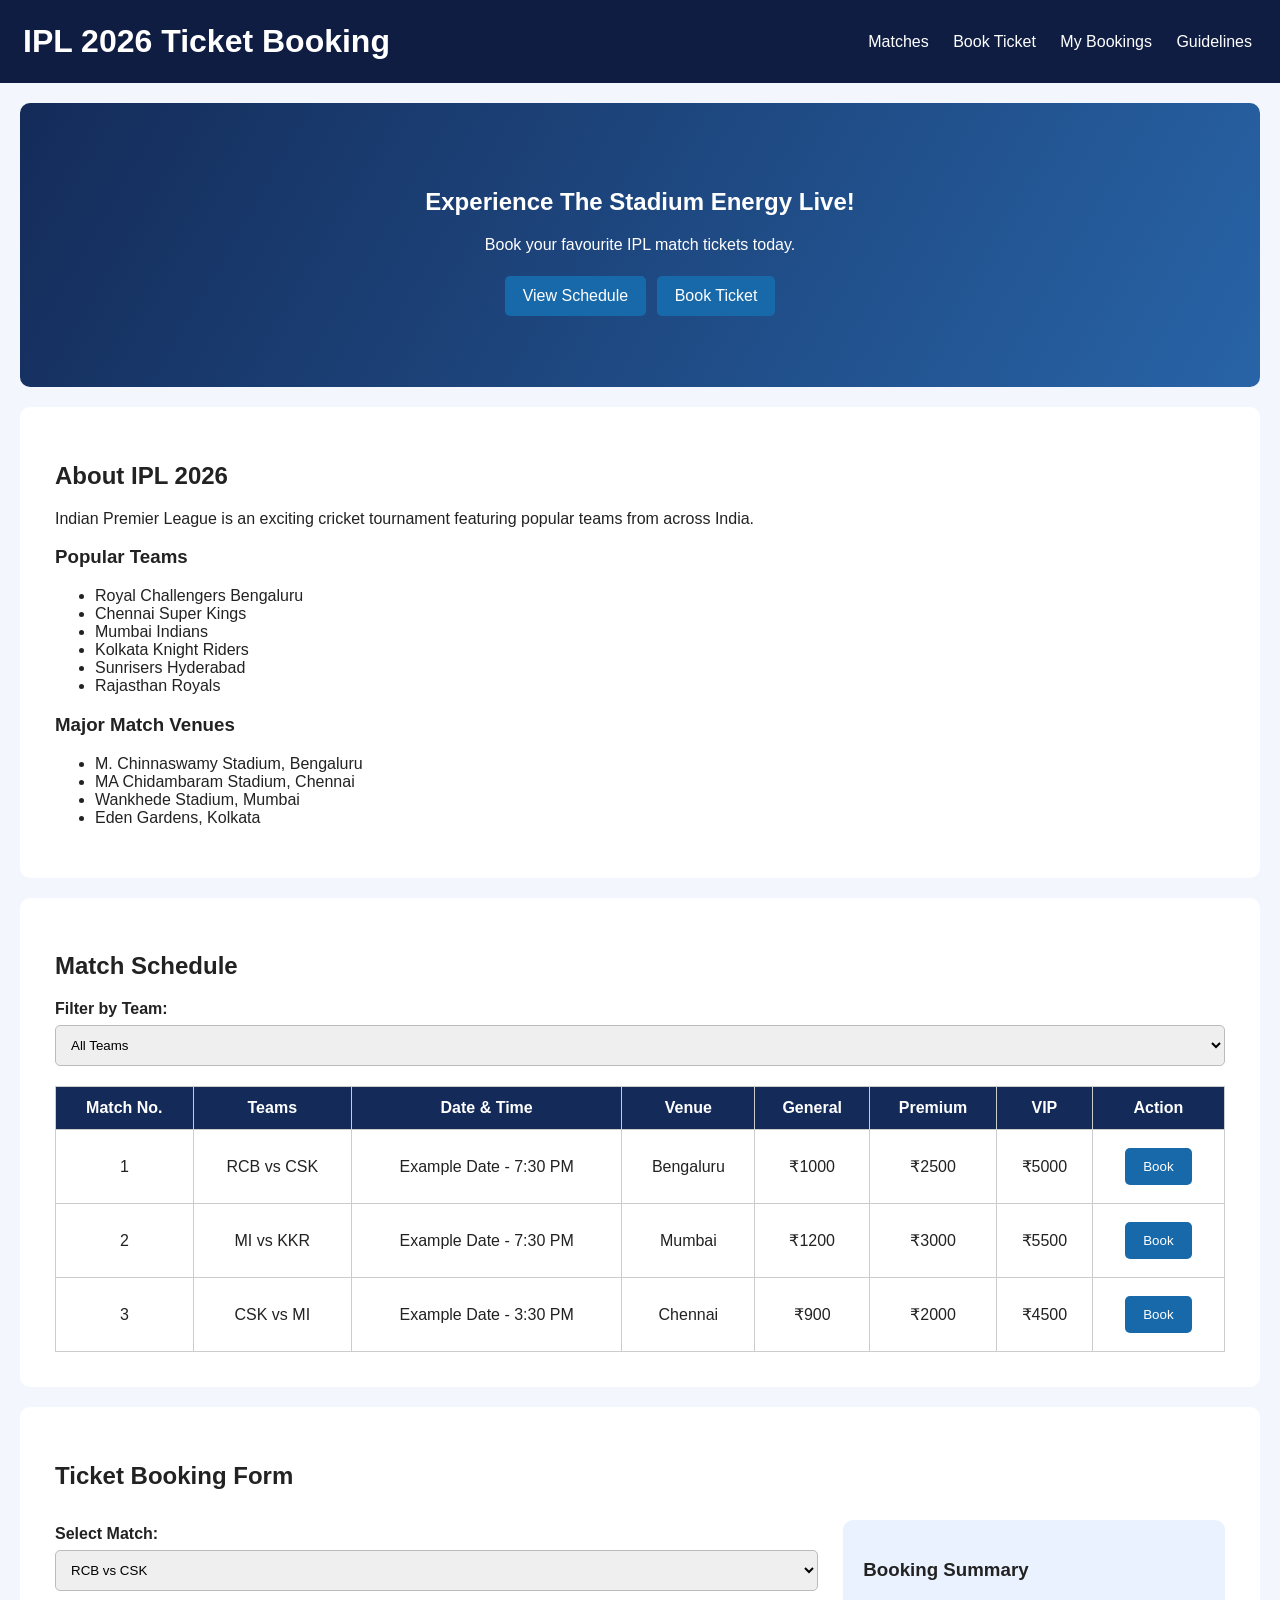
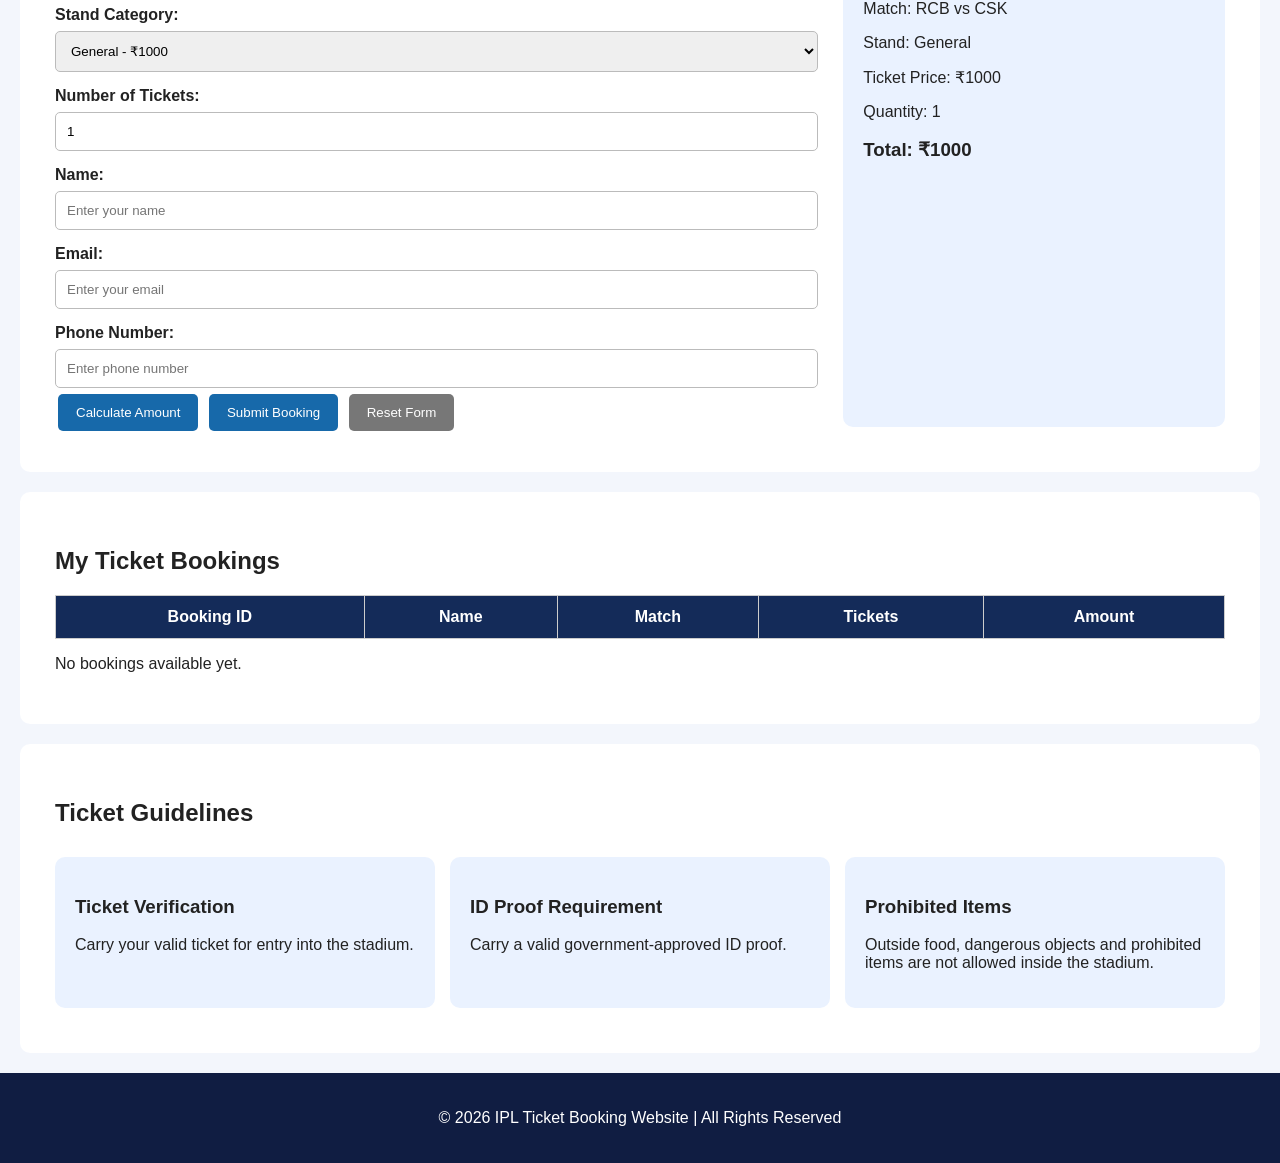
<file: index.html>
<!DOCTYPE html>
<html lang="en">
<head>
    <meta charset="UTF-8">
    <meta name="viewport" content="width=device-width, initial-scale=1.0">
    <title>IPL Ticket Booking 2026</title>
    <link rel="stylesheet" href="styles.css">
    <script src="app.js" defer></script>
</head>
<body>

<header>
    <h1>IPL 2026 Ticket Booking</h1>
    <nav>
        <a href="#matches">Matches</a>
        <a href="#booking">Book Ticket</a>
        <a href="#mybookings">My Bookings</a>
        <a href="#guidelines">Guidelines</a>
    </nav>
</header>

<section class="hero">
    <h1>Experience The Stadium Energy Live!</h1>
    <p>Book your favourite IPL match tickets today.</p>
    <a href="#matches" class="btn">View Schedule</a>
    <a href="#booking" class="btn">Book Ticket</a>
</section>

<section id="about">
    <h2>About IPL 2026</h2>
    <p>Indian Premier League is an exciting cricket tournament featuring popular teams from across India.</p>

    <h3>Popular Teams</h3>
    <ul>
        <li>Royal Challengers Bengaluru</li>
        <li>Chennai Super Kings</li>
        <li>Mumbai Indians</li>
        <li>Kolkata Knight Riders</li>
        <li>Sunrisers Hyderabad</li>
        <li>Rajasthan Royals</li>
    </ul>

    <h3>Major Match Venues</h3>
    <ul>
        <li>M. Chinnaswamy Stadium, Bengaluru</li>
        <li>MA Chidambaram Stadium, Chennai</li>
        <li>Wankhede Stadium, Mumbai</li>
        <li>Eden Gardens, Kolkata</li>
    </ul>
</section>

<section id="matches">
    <h2>Match Schedule</h2>

    <label for="teamFilter">Filter by Team:</label>
    <select id="teamFilter">
        <option value="all">All Teams</option>
        <option value="RCB">RCB</option>
        <option value="CSK">CSK</option>
        <option value="MI">MI</option>
        <option value="KKR">KKR</option>
    </select>

    <table id="matchTable">
        <tr>
            <th>Match No.</th>
            <th>Teams</th>
            <th>Date & Time</th>
            <th>Venue</th>
            <th>General</th>
            <th>Premium</th>
            <th>VIP</th>
            <th>Action</th>
        </tr>
        <tr>
            <td>1</td>
            <td>RCB vs CSK</td>
            <td>Example Date - 7:30 PM</td>
            <td>Bengaluru</td>
            <td>₹1000</td>
            <td>₹2500</td>
            <td>₹5000</td>
            <td><button class="book-btn" data-match="RCB vs CSK">Book</button></td>
        </tr>
        <tr>
            <td>2</td>
            <td>MI vs KKR</td>
            <td>Example Date - 7:30 PM</td>
            <td>Mumbai</td>
            <td>₹1200</td>
            <td>₹3000</td>
            <td>₹5500</td>
            <td><button class="book-btn" data-match="MI vs KKR">Book</button></td>
        </tr>
        <tr>
            <td>3</td>
            <td>CSK vs MI</td>
            <td>Example Date - 3:30 PM</td>
            <td>Chennai</td>
            <td>₹900</td>
            <td>₹2000</td>
            <td>₹4500</td>
            <td><button class="book-btn" data-match="CSK vs MI">Book</button></td>
        </tr>
    </table>
</section>

<section id="booking">
    <h2>Ticket Booking Form</h2>

    <div class="booking-layout">
        <form id="bookingForm">
            <label for="match">Select Match:</label>
            <select id="match" required>
                <option value="RCB vs CSK">RCB vs CSK</option>
                <option value="MI vs KKR">MI vs KKR</option>
                <option value="CSK vs MI">CSK vs MI</option>
            </select>

            <label for="stand">Stand Category:</label>
            <select id="stand" required>
                <option value="1000">General - ₹1000</option>
                <option value="2500">Premium - ₹2500</option>
                <option value="5000">VIP - ₹5000</option>
            </select>

            <label for="quantity">Number of Tickets:</label>
            <input type="number" id="quantity" min="1" max="10" value="1" required>

            <label for="name">Name:</label>
            <input type="text" id="name" placeholder="Enter your name" required>

            <label for="email">Email:</label>
            <input type="email" id="email" placeholder="Enter your email" required>

            <label for="phone">Phone Number:</label>
            <input type="tel" id="phone" placeholder="Enter phone number" required>

            <button type="button" id="calculateBtn">Calculate Amount</button>
            <button type="submit">Submit Booking</button>
            <button type="reset" class="reset-btn">Reset Form</button>
        </form>

        <div class="card">
            <h3>Booking Summary</h3>
            <p>Match: <span id="summaryMatch">RCB vs CSK</span></p>
            <p>Stand: <span id="summaryStand">General</span></p>
            <p>Ticket Price: ₹<span id="price">1000</span></p>
            <p>Quantity: <span id="summaryQuantity">1</span></p>
            <h3>Total: ₹<span id="total">1000</span></h3>
        </div>
    </div>
</section>

<section id="mybookings">
    <h2>My Ticket Bookings</h2>
    <table id="bookingTable">
        <tr>
            <th>Booking ID</th>
            <th>Name</th>
            <th>Match</th>
            <th>Tickets</th>
            <th>Amount</th>
        </tr>
    </table>
    <p id="emptyMessage">No bookings available yet.</p>
</section>

<section id="guidelines">
    <h2>Ticket Guidelines</h2>
    <div class="cards">
        <div class="card">
            <h3>Ticket Verification</h3>
            <p>Carry your valid ticket for entry into the stadium.</p>
        </div>
        <div class="card">
            <h3>ID Proof Requirement</h3>
            <p>Carry a valid government-approved ID proof.</p>
        </div>
        <div class="card">
            <h3>Prohibited Items</h3>
            <p>Outside food, dangerous objects and prohibited items are not allowed inside the stadium.</p>
        </div>
    </div>
</section>

<footer>
    <p>© 2026 IPL Ticket Booking Website | All Rights Reserved</p>
</footer>

</body>
</html>
</file>
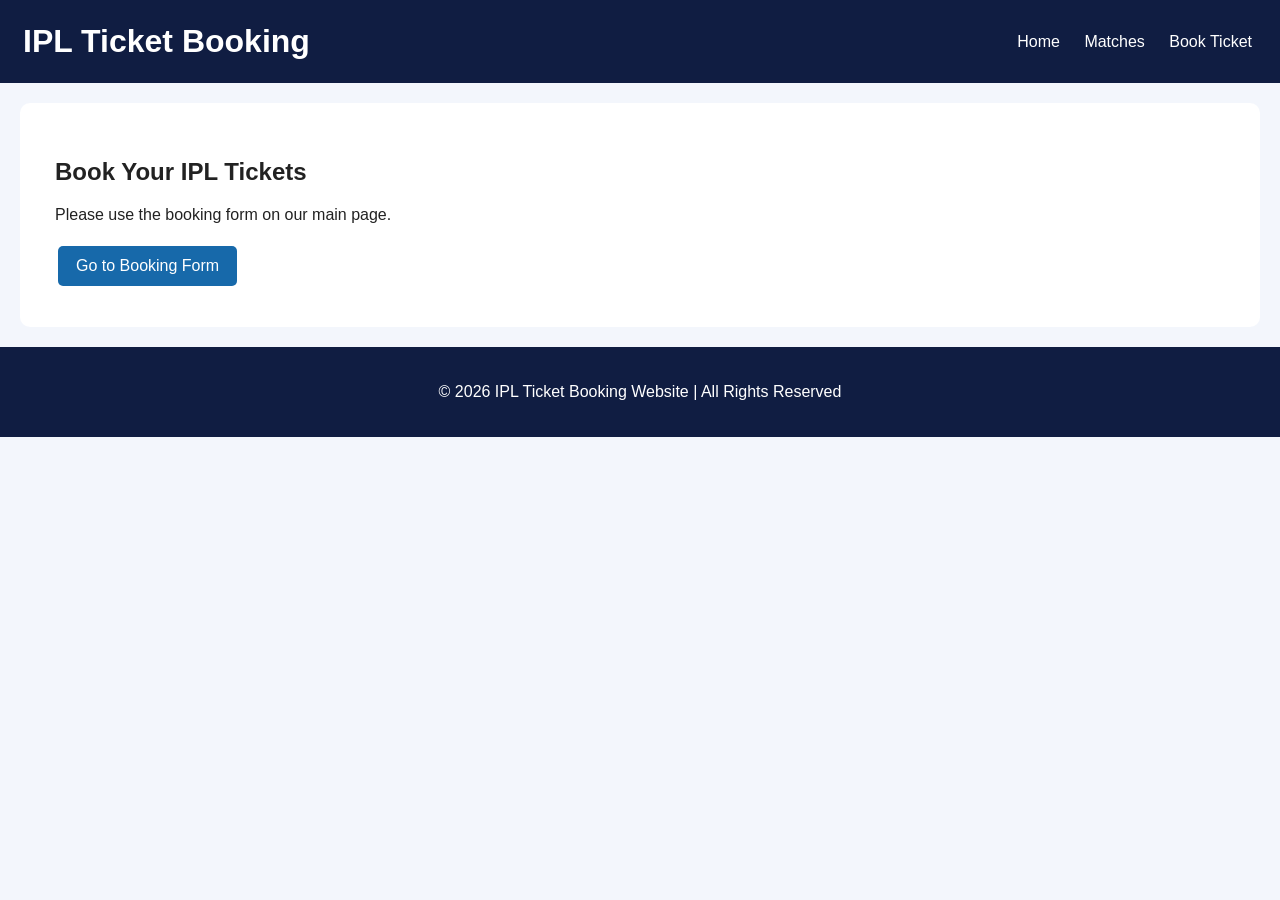
<file: booking.html>
<!DOCTYPE html>
<html lang="en">
<head>
    <meta charset="UTF-8">
    <meta name="viewport" content="width=device-width, initial-scale=1.0">
    <title>Book IPL Tickets</title>
    <link rel="stylesheet" href="styles.css">
    <script src="app.js" defer></script>
</head>
<body>

<header>
    <h1>IPL Ticket Booking</h1>
    <nav>
        <a href="index.html">Home</a>
        <a href="index.html#matches">Matches</a>
        <a href="index.html#booking">Book Ticket</a>
    </nav>
</header>

<section>
    <h2>Book Your IPL Tickets</h2>
    <p>Please use the booking form on our main page.</p>
    <a href="index.html#booking" class="btn">Go to Booking Form</a>
</section>

<footer>
    <p>© 2026 IPL Ticket Booking Website | All Rights Reserved</p>
</footer>

</body>
</html>
</file>
<file: styles.css>
* {
    box-sizing: border-box;
}

html {
    scroll-behavior: smooth;
    scroll-padding-top: 90px;
}

body {
    margin: 0;
    font-family: Arial, sans-serif;
    background: #f3f6fc;
    color: #222;
}

header {
    background: #101d42;
    color: white;
    padding: 18px;
    display: flex;
    justify-content: space-between;
    align-items: center;
    flex-wrap: wrap;
}

header h1 {
    margin: 5px;
}

nav a {
    color: white;
    text-decoration: none;
    margin: 10px;
}

nav a:hover {
    color: #8ec5ff;
}

section {
    padding: 35px;
    margin: 20px;
    background: white;
    border-radius: 10px;
}

.hero {
    text-align: center;
    background: linear-gradient(120deg, #142b59, #2864a7);
    color: white;
    padding: 65px 20px;
}

.btn, button {
    display: inline-block;
    background: #1769aa;
    color: white;
    padding: 11px 18px;
    border: none;
    border-radius: 5px;
    text-decoration: none;
    cursor: pointer;
    margin: 6px 3px;
}

button:hover, .btn:hover {
    background: #0d477a;
}

label {
    display: block;
    margin-top: 15px;
    font-weight: bold;
}

input, select {
    width: 100%;
    padding: 11px;
    margin-top: 7px;
    border: 1px solid #bbb;
    border-radius: 5px;
}

table {
    width: 100%;
    border-collapse: collapse;
    margin-top: 20px;
    overflow-wrap: anywhere;
}

th, td {
    border: 1px solid #ccc;
    padding: 12px;
    text-align: center;
}

th {
    background: #142b59;
    color: white;
}

.booking-layout {
    display: grid;
    grid-template-columns: 2fr 1fr;
    gap: 25px;
}

.card {
    background: #eaf2ff;
    padding: 20px;
    border-radius: 10px;
    margin: 10px 0;
}

.cards {
    display: grid;
    grid-template-columns: repeat(3, 1fr);
    gap: 15px;
}

.reset-btn {
    background: #777;
}

footer {
    text-align: center;
    background: #101d42;
    color: white;
    padding: 20px;
}

#toast {
    position: fixed;
    bottom: 25px;
    right: 25px;
    background: #142b59;
    color: white;
    padding: 15px 22px;
    border-radius: 7px;
    opacity: 0;
    visibility: hidden;
    transition: opacity 0.3s;
    z-index: 1000;
}

#toast.show {
    opacity: 1;
    visibility: visible;
}

@media (max-width: 768px) {
    header {
        flex-direction: column;
    }

    .booking-layout, .cards {
        grid-template-columns: 1fr;
    }

    section {
        padding: 20px;
        margin: 10px;
        overflow-x: auto;
    }

    nav {
        text-align: center;
    }

    nav a {
        display: inline-block;
    }
}
</file>
